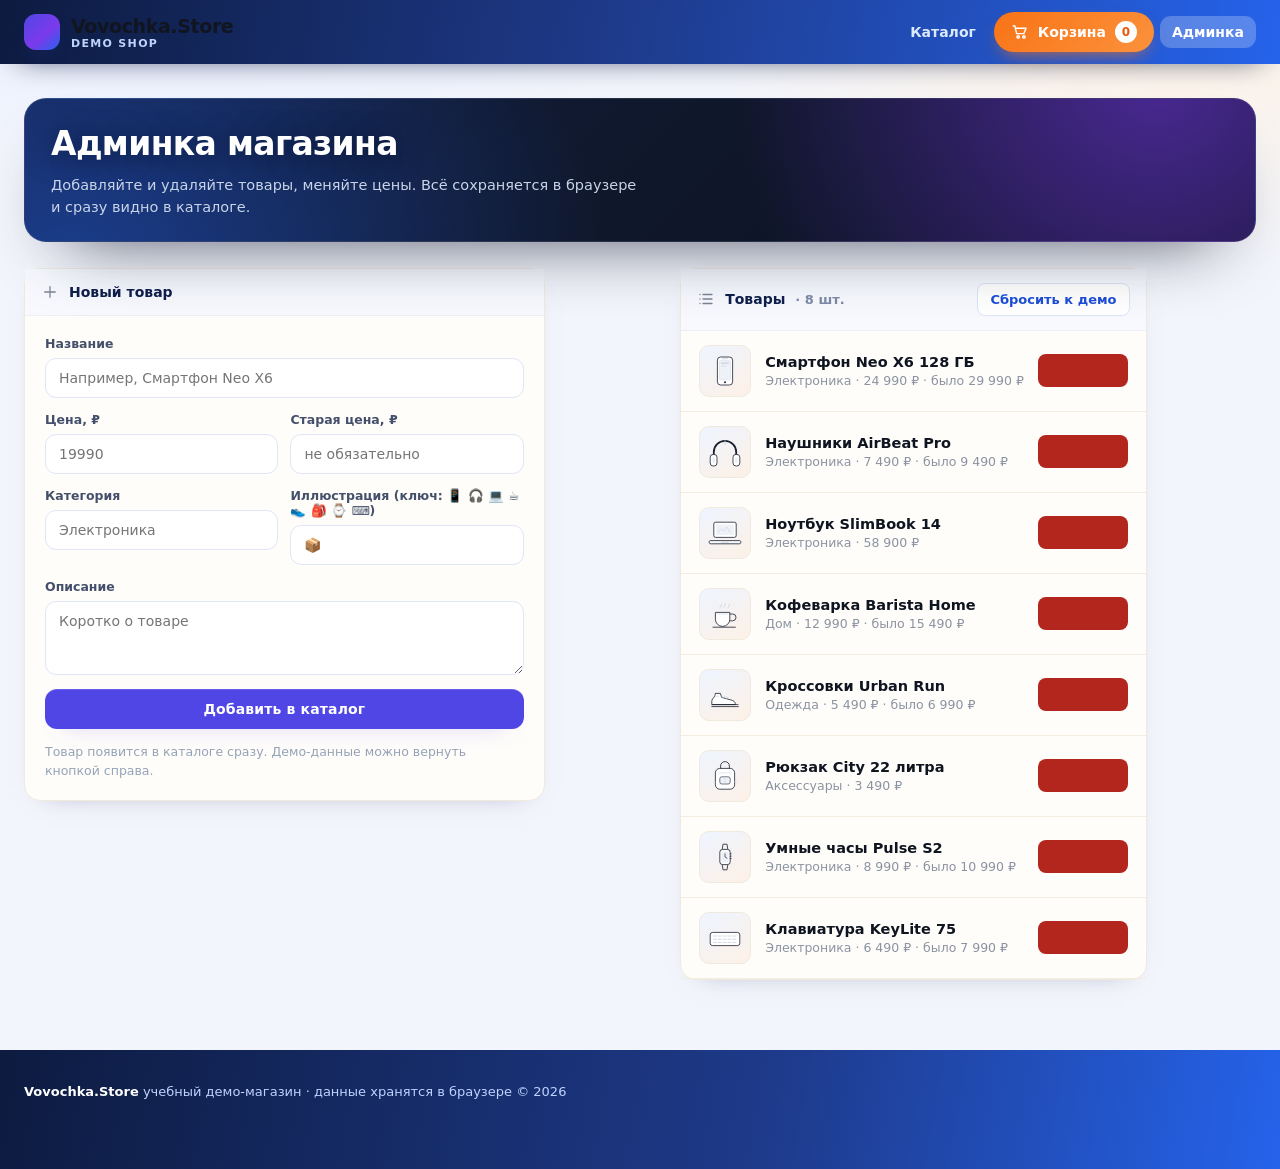
<file: admin.html>
<!DOCTYPE html>
<html lang="ru">
<head>
<meta charset="utf-8">
<meta name="viewport" content="width=device-width,initial-scale=1">
<title>Админка — Vovochka.Store</title>
<meta name="description" content="Админка демо-магазина: добавление и удаление товаров.">
<link rel="icon" href="favicon.svg" type="image/svg+xml">
<link rel="stylesheet" href="style.css?v=10">
</head>
<body>
<header class="top">
  <div class="top-in">
    <a class="logo" href="index.html">
      <span class="logo-mark">&#128717;</span>
      <span>Vovochka.Store<small>demo shop</small></span>
    </a>
    <nav class="nav">
      <a href="index.html" data-nav="index">Каталог</a>
      <a href="cart.html" class="cart-link" data-nav="cart" title="Перейти в корзину"><svg viewBox="0 0 24 24" width="18" height="18" fill="none" stroke="currentColor" stroke-width="1.9" stroke-linecap="round" stroke-linejoin="round" aria-hidden="true"><path d="M3 4h2.2l2.3 10.2h9.6L20 7H6.3"/><circle cx="9.6" cy="18.6" r="1.6"/><circle cx="17.2" cy="18.6" r="1.6"/></svg><span class="cart-t">Корзина</span> <span class="badge" data-cart-badge>0</span></a>
      <a href="admin.html" data-nav="admin">Админка</a>
    </nav>
  </div>
</header>

<main class="wrap">
  <section class="hero hero-sm">
    <h1>Админка магазина</h1>
    <p>Добавляйте и удаляйте товары, меняйте цены. Всё сохраняется в браузере и сразу видно в каталоге.</p>
  </section>
  <div class="admin-layout">
    <section class="panel">
      <div class="panel-head"><span class="ph-ico"><svg viewBox="0 0 24 24" width="18" height="18" fill="none" stroke="currentColor" stroke-width="1.7" stroke-linecap="round" stroke-linejoin="round" aria-hidden="true"><path d="M12 5v14M5 12h14"/></svg></span>Новый товар</div>
      <form class="form" id="addForm">
        <div class="field">
          <label for="f-name">Название</label>
          <input id="f-name" required maxlength="80" placeholder="Например, Смартфон Neo X6">
        </div>
        <div class="row2">
          <div class="field">
            <label for="f-price">Цена, ₽</label>
            <input id="f-price" type="number" min="1" step="1" required placeholder="19990">
          </div>
          <div class="field">
            <label for="f-old">Старая цена, ₽</label>
            <input id="f-old" type="number" min="0" step="1" placeholder="не обязательно">
          </div>
        </div>
        <div class="row2">
          <div class="field">
            <label for="f-cat">Категория</label>
            <input id="f-cat" maxlength="30" list="catList" placeholder="Электроника">
            <datalist id="catList"></datalist>
          </div>
          <div class="field">
            <label for="f-icon">Иллюстрация (ключ: 📱 🎧 💻 ☕ 👟 🎒 ⌚ ⌨)</label>
            <input id="f-icon" maxlength="4" placeholder="📦">
          </div>
        </div>
        <div class="field">
          <label for="f-desc">Описание</label>
          <textarea id="f-desc" maxlength="200" placeholder="Коротко о товаре"></textarea>
        </div>
        <button class="btn btn-primary" type="submit">Добавить в каталог</button>
        <div class="hint">Товар появится в каталоге сразу. Демо-данные можно вернуть кнопкой справа.</div>
      </form>
    </section>
    <section class="panel">
      <div class="panel-head">
        <span class="ph-ico"><svg viewBox="0 0 24 24" width="18" height="18" fill="none" stroke="currentColor" stroke-width="1.7" stroke-linecap="round" stroke-linejoin="round" aria-hidden="true"><path d="M8 6h12M8 12h12M8 18h12"/><path d="M4 6h.01M4 12h.01M4 18h.01"/></svg></span>Товары <span id="admCnt" class="cnt"></span>
        <button class="btn btn-ghost btn-sm" id="resetAll" style="margin-left:auto">Сбросить к демо</button>
      </div>
      <div id="adminList"></div>
    </section>
  </div>
</main>

<footer class="foot">
  <div class="foot-in">
    <strong>Vovochka.Store</strong>
    <span>учебный демо-магазин &middot; данные хранятся в браузере</span>
    <span style="margin-left:auto">&copy; <span id="year"></span></span>
  </div>
</footer>
<div class="toast" id="toast"></div>

<script src="art.js?v=4"></script>
<script>

var DB = {
  KP: 'shop_products_v1',
  KC: 'shop_cart_v1',
  KD: 'shop_promo_v1',
  DEFAULT: [
    {id:'p1',name:'Смартфон Neo X6 128 ГБ',desc:'Экран 6.5 дюйма, камера 50 Мп, батарея 5000 мАч, тёмно-синий.',price:24990,old:29990,cat:'Электроника',icon:'📱'},
    {id:'p2',name:'Наушники AirBeat Pro',desc:'Беспроводные, активное шумоподавление, до 30 часов работы.',price:7490,old:9490,cat:'Электроника',icon:'🎧'},
    {id:'p3',name:'Ноутбук SlimBook 14',desc:'Ryzen 5, 16 ГБ ОЗУ, SSD 512 ГБ, корпус 1.3 кг.',price:58900,old:0,cat:'Электроника',icon:'💻'},
    {id:'p4',name:'Кофеварка Barista Home',desc:'Капучинатор, 15 бар, капучино и латте за две минуты.',price:12990,old:15490,cat:'Дом',icon:'☕'},
    {id:'p5',name:'Кроссовки Urban Run',desc:'Дышащий верх, амортизация, размеры 38-45.',price:5490,old:6990,cat:'Одежда',icon:'👟'},
    {id:'p6',name:'Рюкзак City 22 литра',desc:'Водоотталкивающая ткань, отсек для ноутбука 15.6.',price:3490,old:0,cat:'Аксессуары',icon:'🎒'}
  ]
};
function lsRead(k, fb){
  try {
    var raw = localStorage.getItem(k);
    if (!raw) return fb;
    var v = JSON.parse(raw);
    return (v === null || v === undefined) ? fb : v;
  } catch (e) { return fb; }
}
function lsWrite(k, v){ try { localStorage.setItem(k, JSON.stringify(v)); } catch (e) {} }
function getProducts(){
  var p = lsRead(DB.KP, null);
  if (!p || !p.length || typeof p.slice !== 'function') { p = DB.DEFAULT.slice(); lsWrite(DB.KP, p); }
  return p;
}
function setProducts(list){ lsWrite(DB.KP, list); }
function getCart(){ var c = lsRead(DB.KC, {}); return (c && typeof c === 'object') ? c : {}; }
function setCart(c){ lsWrite(DB.KC, c); }
function cartCount(){ var c = getCart(), n = 0; for (var k in c) { n += (c[k] || 0); } return n; }
function money(n){ return new Intl.NumberFormat('ru-RU').format(Math.round(n)) + ' ₽'; }
function esc(s){
  return String(s === null || s === undefined ? '' : s).replace(/[&<>"']/g, function(m){
    return ({'&':'&amp;','<':'&lt;','>':'&gt;','"':'&quot;',"'":'&#39;'})[m];
  });
}
function byId(id){ var list = getProducts(); for (var i = 0; i < list.length; i++) { if (list[i].id === id) return list[i]; } return null; }
var _tt = null;
function toast(t){
  var el = document.getElementById('toast');
  if (!el) return;
  el.textContent = t;
  el.classList.add('show');
  clearTimeout(_tt);
  _tt = setTimeout(function(){ el.classList.remove('show'); }, 2100);
}
function paintBadge(){
  var n = cartCount();
  var els = document.querySelectorAll('[data-cart-badge]');
  for (var i = 0; i < els.length; i++) {
    els[i].textContent = n > 99 ? '99+' : String(n);
    els[i].style.display = n > 0 ? 'grid' : 'none';
  }
}
function footerYear(){ var y = document.getElementById('year'); if (y) y.textContent = new Date().getFullYear(); }
function markNav(page){
  var links = document.querySelectorAll('[data-nav]');
  for (var i = 0; i < links.length; i++) {
    if (links[i].getAttribute('data-nav') === page) links[i].className += ' active';
  }
}

function renderAdmin(){
  var list = getProducts(), cats = [], html = '';
  for (var i = 0; i < list.length; i++) {
    var p = list[i];
    if (p.cat && cats.indexOf(p.cat) < 0) cats.push(p.cat);
    html += '<div class="admin-row">' +
      '<div class="admin-ico">' + artSvg(p) + '</div>' +
      '<div>' +
        '<p class="admin-name">' + esc(p.name) + '</p>' +
        '<p class="admin-sub">' + esc(p.cat || 'без категории') + ' · ' + money(p.price) + (p.old ? ' · было ' + money(p.old) : '') + '</p>' +
      '</div>' +
      '<button class="btn btn-red btn-sm" data-del="' + esc(p.id) + '">Удалить</button>' +
    '</div>';
  }
  document.getElementById('adminList').innerHTML = html || '<div class="empty"><p>Товаров нет, добавьте первый.</p></div>';
  document.getElementById('admCnt').textContent = '· ' + list.length + ' шт.';
  document.getElementById('catList').innerHTML = cats.map(function(c){ return '<option value="' + esc(c) + '">'; }).join('');
  var dels = document.querySelectorAll('[data-del]');
  for (var d = 0; d < dels.length; d++) {
    dels[d].addEventListener('click', function(){
      var id = this.getAttribute('data-del');
      var arr = getProducts().filter(function(x){ return x.id !== id; });
      setProducts(arr);
      renderAdmin();
      toast('Товар удалён');
    });
  }
}
document.addEventListener('DOMContentLoaded', function(){
  markNav('admin');
  footerYear();
  renderAdmin();
  paintBadge();
  document.getElementById('addForm').addEventListener('submit', function(e){
    e.preventDefault();
    var name = document.getElementById('f-name').value.trim();
    var price = parseInt(document.getElementById('f-price').value, 10);
    var oldp = parseInt(document.getElementById('f-old').value || '0', 10) || 0;
    var cat = document.getElementById('f-cat').value.trim() || 'Разное';
    var icon = document.getElementById('f-icon').value.trim() || '📦';
    var desc = document.getElementById('f-desc').value.trim();
    if (!name || !price || price <= 0) { toast('Заполните название и цену'); return; }
    var arr = getProducts();
    arr.unshift({
      id: 'p' + Date.now(),
      name: name,
      desc: desc,
      price: price,
      old: oldp,
      cat: cat,
      icon: icon
    });
    setProducts(arr);
    this.reset();
    renderAdmin();
    toast('Товар добавлен в каталог');
  });
  document.getElementById('resetAll').addEventListener('click', function(){
    setProducts(DB.DEFAULT.slice());
    renderAdmin();
    toast('Демо-товары восстановлены');
  });
});

</script>
</body>
</html>
</file>
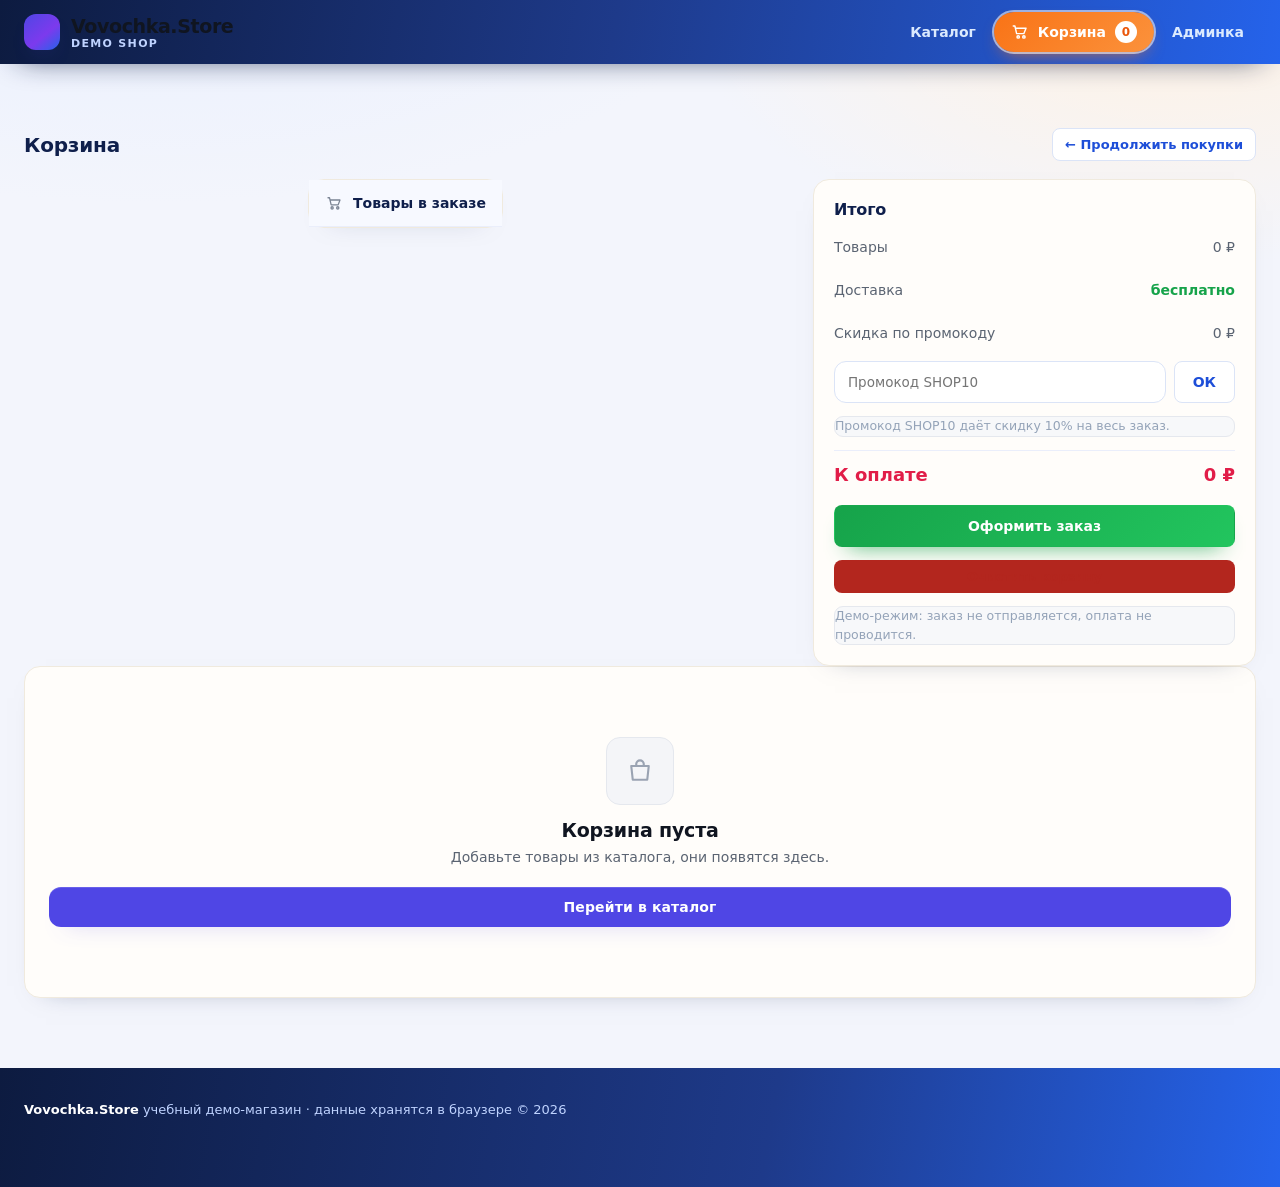
<file: cart.html>
<!DOCTYPE html>
<html lang="ru">
<head>
<meta charset="utf-8">
<meta name="viewport" content="width=device-width,initial-scale=1">
<title>Корзина — Vovochka.Store</title>
<meta name="description" content="Корзина демо-магазина: количество, скидка, сумма заказа.">
<link rel="icon" href="favicon.svg" type="image/svg+xml">
<link rel="stylesheet" href="style.css?v=10">
</head>
<body>
<header class="top">
  <div class="top-in">
    <a class="logo" href="index.html">
      <span class="logo-mark">&#128717;</span>
      <span>Vovochka.Store<small>demo shop</small></span>
    </a>
    <nav class="nav">
      <a href="index.html" data-nav="index">Каталог</a>
      <a href="cart.html" class="cart-link" data-nav="cart" title="Перейти в корзину"><svg viewBox="0 0 24 24" width="18" height="18" fill="none" stroke="currentColor" stroke-width="1.9" stroke-linecap="round" stroke-linejoin="round" aria-hidden="true"><path d="M3 4h2.2l2.3 10.2h9.6L20 7H6.3"/><circle cx="9.6" cy="18.6" r="1.6"/><circle cx="17.2" cy="18.6" r="1.6"/></svg><span class="cart-t">Корзина</span> <span class="badge" data-cart-badge>0</span></a>
      <a href="admin.html" data-nav="admin">Админка</a>
    </nav>
  </div>
</header>

<main class="wrap">
  <div class="toolbar">
    <h2>Корзина</h2>
    <a href="index.html" class="btn btn-ghost btn-sm" style="margin-left:auto">← Продолжить покупки</a>
  </div>
  <div id="filled" class="cart-layout" hidden>
    <section class="panel">
      <div class="panel-head"><span class="ph-ico"><svg viewBox="0 0 24 24" width="18" height="18" fill="none" stroke="currentColor" stroke-width="1.7" stroke-linecap="round" stroke-linejoin="round" aria-hidden="true"><path d="M4 5h2l2.2 9.5h9.3L20 8H7"/><circle cx="9.5" cy="18.5" r="1.5"/><circle cx="17" cy="18.5" r="1.5"/></svg></span>Товары в заказе</div>
      <div id="items"></div>
    </section>
    <aside class="panel summary">
      <div class="sum-title">Итого</div>
      <div class="sum-row"><span>Товары</span><span id="s-goods">0 ₽</span></div>
      <div class="sum-row"><span>Доставка</span><span class="free">бесплатно</span></div>
      <div class="sum-row"><span>Скидка по промокоду</span><span id="s-disc">0 ₽</span></div>
      <div class="promo">
        <input id="promo" placeholder="Промокод SHOP10">
        <button class="btn btn-ghost" id="promoBtn">ОК</button>
      </div>
      <div class="note" id="promoNote">Промокод SHOP10 даёт скидку 10% на весь заказ.</div>
      <div class="sum-row total"><span>К оплате</span><span id="s-total">0 ₽</span></div>
      <button class="btn btn-green" id="checkout">Оформить заказ</button>
      <button class="btn btn-red btn-sm" id="clear">Очистить корзину</button>
      <div class="note">Демо-режим: заказ не отправляется, оплата не проводится.</div>
    </aside>
  </div>
  <div id="empty" class="panel empty" hidden>
    <div class="big"><svg viewBox="0 0 24 24" width="30" height="30" fill="none" stroke="currentColor" stroke-width="1.7" stroke-linecap="round" stroke-linejoin="round" aria-hidden="true"><path d="M5 8h14l-1.2 11H6.2z"/><path d="M9 8V6.5a3 3 0 0 1 6 0V8"/></svg></div>
    <h3>Корзина пуста</h3>
    <p>Добавьте товары из каталога, они появятся здесь.</p>
    <a href="index.html" class="btn btn-primary">Перейти в каталог</a>
  </div>
</main>

<footer class="foot">
  <div class="foot-in">
    <strong>Vovochka.Store</strong>
    <span>учебный демо-магазин &middot; данные хранятся в браузере</span>
    <span style="margin-left:auto">&copy; <span id="year"></span></span>
  </div>
</footer>
<div class="toast" id="toast"></div>

<script src="art.js?v=4"></script>
<script>

var DB = {
  KP: 'shop_products_v1',
  KC: 'shop_cart_v1',
  KD: 'shop_promo_v1',
  DEFAULT: [
    {id:'p1',name:'Смартфон Neo X6 128 ГБ',desc:'Экран 6.5 дюйма, камера 50 Мп, батарея 5000 мАч, тёмно-синий.',price:24990,old:29990,cat:'Электроника',icon:'📱'},
    {id:'p2',name:'Наушники AirBeat Pro',desc:'Беспроводные, активное шумоподавление, до 30 часов работы.',price:7490,old:9490,cat:'Электроника',icon:'🎧'},
    {id:'p3',name:'Ноутбук SlimBook 14',desc:'Ryzen 5, 16 ГБ ОЗУ, SSD 512 ГБ, корпус 1.3 кг.',price:58900,old:0,cat:'Электроника',icon:'💻'},
    {id:'p4',name:'Кофеварка Barista Home',desc:'Капучинатор, 15 бар, капучино и латте за две минуты.',price:12990,old:15490,cat:'Дом',icon:'☕'},
    {id:'p5',name:'Кроссовки Urban Run',desc:'Дышащий верх, амортизация, размеры 38-45.',price:5490,old:6990,cat:'Одежда',icon:'👟'},
    {id:'p6',name:'Рюкзак City 22 литра',desc:'Водоотталкивающая ткань, отсек для ноутбука 15.6.',price:3490,old:0,cat:'Аксессуары',icon:'🎒'}
  ]
};
function lsRead(k, fb){
  try {
    var raw = localStorage.getItem(k);
    if (!raw) return fb;
    var v = JSON.parse(raw);
    return (v === null || v === undefined) ? fb : v;
  } catch (e) { return fb; }
}
function lsWrite(k, v){ try { localStorage.setItem(k, JSON.stringify(v)); } catch (e) {} }
function getProducts(){
  var p = lsRead(DB.KP, null);
  if (!p || !p.length || typeof p.slice !== 'function') { p = DB.DEFAULT.slice(); lsWrite(DB.KP, p); }
  return p;
}
function setProducts(list){ lsWrite(DB.KP, list); }
function getCart(){ var c = lsRead(DB.KC, {}); return (c && typeof c === 'object') ? c : {}; }
function setCart(c){ lsWrite(DB.KC, c); }
function cartCount(){ var c = getCart(), n = 0; for (var k in c) { n += (c[k] || 0); } return n; }
function money(n){ return new Intl.NumberFormat('ru-RU').format(Math.round(n)) + ' ₽'; }
function esc(s){
  return String(s === null || s === undefined ? '' : s).replace(/[&<>"']/g, function(m){
    return ({'&':'&amp;','<':'&lt;','>':'&gt;','"':'&quot;',"'":'&#39;'})[m];
  });
}
function byId(id){ var list = getProducts(); for (var i = 0; i < list.length; i++) { if (list[i].id === id) return list[i]; } return null; }
var _tt = null;
function toast(t){
  var el = document.getElementById('toast');
  if (!el) return;
  el.textContent = t;
  el.classList.add('show');
  clearTimeout(_tt);
  _tt = setTimeout(function(){ el.classList.remove('show'); }, 2100);
}
function paintBadge(){
  var n = cartCount();
  var els = document.querySelectorAll('[data-cart-badge]');
  for (var i = 0; i < els.length; i++) {
    els[i].textContent = n > 99 ? '99+' : String(n);
    els[i].style.display = n > 0 ? 'grid' : 'none';
  }
}
function footerYear(){ var y = document.getElementById('year'); if (y) y.textContent = new Date().getFullYear(); }
function markNav(page){
  var links = document.querySelectorAll('[data-nav]');
  for (var i = 0; i < links.length; i++) {
    if (links[i].getAttribute('data-nav') === page) links[i].className += ' active';
  }
}

function discountRate(){
  var code = String(lsRead(DB.KD, '')).toUpperCase();
  return code === 'SHOP10' ? 0.10 : 0;
}
function setQty(id, n){
  var c = getCart();
  if (n <= 0) { delete c[id]; } else { c[id] = n; }
  setCart(c);
  renderCart();
}
function renderCart(){
  var c = getCart(), ids = [];
  for (var k in c) { if (c[k] > 0 && byId(k)) ids.push(k); }
  var filled = document.getElementById('filled');
  var empty = document.getElementById('empty');
  if (!ids.length) { filled.hidden = true; empty.hidden = false; paintBadge(); return; }
  empty.hidden = true;
  filled.hidden = false;
  var goods = 0, html = '';
  for (var i = 0; i < ids.length; i++) {
    var id = ids[i], p = byId(id), qty = c[id];
    var sum = p.price * qty;
    goods += sum;
    html += '<div class="cart-item">' +
      '<div class="cart-thumb">' + artSvg(p) + '</div>' +
      '<div class="cart-info">' +
        '<p class="cart-name">' + esc(p.name) + '</p>' +
        '<p class="cart-meta">' + esc(p.cat || '') + ' · ' + money(p.price) + ' за шт.</p>' +
      '</div>' +
      '<div class="cart-right">' +
        '<div class="qty">' +
          '<button data-qty="' + esc(id) + '" data-dir="-1" aria-label="меньше">−</button>' +
          '<span>' + qty + '</span>' +
          '<button data-qty="' + esc(id) + '" data-dir="1" aria-label="больше">+</button>' +
        '</div>' +
        '<div class="item-sum">' + money(sum) + '</div>' +
        '<button class="link-remove" data-del="' + esc(id) + '">удалить</button>' +
      '</div>' +
    '</div>';
  }
  document.getElementById('items').innerHTML = html;
  var rate = discountRate();
  var disc = Math.round(goods * rate);
  document.getElementById('s-goods').textContent = money(goods);
  document.getElementById('s-disc').textContent = disc ? '−' + money(disc) : '0 ₽';
  document.getElementById('s-total').textContent = money(goods - disc);
  var note = document.getElementById('promoNote');
  if (rate > 0) {
    note.textContent = 'Промокод SHOP10 применён: скидка 10%';
    note.className = 'note ok';
  } else {
    note.textContent = 'Промокод SHOP10 даёт скидку 10% на весь заказ.';
    note.className = 'note';
  }
  var qs = document.querySelectorAll('[data-qty]');
  for (var q = 0; q < qs.length; q++) {
    qs[q].addEventListener('click', function(){
      var id = this.getAttribute('data-qty');
      var dir = parseInt(this.getAttribute('data-dir'), 10);
      setQty(id, (getCart()[id] || 0) + dir);
    });
  }
  var ds = document.querySelectorAll('[data-del]');
  for (var d = 0; d < ds.length; d++) {
    ds[d].addEventListener('click', function(){ setQty(this.getAttribute('data-del'), 0); });
  }
  paintBadge();
}
document.addEventListener('DOMContentLoaded', function(){
  markNav('cart');
  footerYear();
  renderCart();
  document.getElementById('promoBtn').addEventListener('click', function(){
    var v = (document.getElementById('promo').value || '').trim().toUpperCase();
    if (v === 'SHOP10') { lsWrite(DB.KD, 'SHOP10'); toast('Промокод применён: скидка 10%'); }
    else { lsWrite(DB.KD, ''); toast('Такого промокода нет'); }
    renderCart();
  });
  document.getElementById('clear').addEventListener('click', function(){
    setCart({});
    lsWrite(DB.KD, '');
    renderCart();
    toast('Корзина очищена');
  });
  document.getElementById('checkout').addEventListener('click', function(){
    var c = getCart(), has = false;
    for (var k in c) { if (c[k] > 0) has = true; }
    if (!has) { toast('Корзина пуста'); return; }
    var num = 'DEMO-' + Math.floor(100000 + Math.random() * 899999);
    setCart({});
    lsWrite(DB.KD, '');
    document.getElementById('promo').value = '';
    renderCart();
    toast('Заказ ' + num + ' оформлен. Спасибо!');
  });
});

</script>
</body>
</html>
</file>
<file: style.css>
:root{
  --ink:#0f172a;
  --ink-soft:#475569;
  --line:#e2e8f0;
  --bg:#f7f8fb;
  --card:#ffffff;
  --accent:#2f5df5;
  --accent-dark:#1d3fbf;
  --green:#12a05a;
  --red:#e11d48;
  --radius:18px;
  --shadow:0 18px 40px -24px rgba(15,23,42,.45);
  --shadow-hover:0 26px 52px -22px rgba(15,23,42,.5);
}
*{box-sizing:border-box}
html,body{margin:0;padding:0}
body{
  font-family:"Inter","Segoe UI",system-ui,-apple-system,"Helvetica Neue",Arial,sans-serif;
  background:var(--bg);
  color:var(--ink);
  -webkit-font-smoothing:antialiased;
  min-height:100vh;
  display:flex;flex-direction:column;
}
a{color:inherit;text-decoration:none}
img{max-width:100%}

/* ===== Header ===== */
.top{
  position:sticky;top:0;z-index:50;
  background:rgba(255,255,255,.86);
  backdrop-filter:blur(14px);
  border-bottom:1px solid var(--line);
}
.top-in{
  max-width:1140px;margin:0 auto;padding:14px 20px;
  display:flex;align-items:center;gap:22px;
}
.logo{display:flex;align-items:center;gap:11px;font-weight:800;font-size:19px;letter-spacing:-.02em}
.logo-mark{
  width:36px;height:36px;border-radius:11px;
  background:linear-gradient(140deg,var(--accent),#7c3aed);
  color:#fff;display:grid;place-items:center;font-size:17px;
  box-shadow:0 10px 20px -10px rgba(47,93,245,.9);
}
.logo small{display:block;font-size:11px;font-weight:600;color:var(--ink-soft);letter-spacing:.06em;text-transform:uppercase}
.nav{display:flex;gap:6px;margin-left:auto;align-items:center;flex-wrap:wrap}
.nav a{
  font-size:14px;font-weight:600;color:var(--ink-soft);
  padding:9px 14px;border-radius:11px;transition:.18s;
}
.nav a:hover{color:var(--ink);background:#eef2ff}
.nav a.active{color:var(--accent);background:#eef2ff}
.nav .cart-link{
  background:var(--ink);color:#fff;display:flex;align-items:center;gap:8px;
}
.nav .cart-link:hover{background:#1e293b;color:#fff}
.badge{
  background:var(--accent);color:#fff;font-size:11px;font-weight:800;
  min-width:19px;height:19px;border-radius:99px;display:grid;place-items:center;padding:0 5px;
}

/* ===== Hero ===== */
.wrap{max-width:1140px;margin:0 auto;padding:34px 20px 70px;width:100%;flex:1}
.hero{
  background:radial-gradient(120% 140% at 0% 0%,#1c2a6b 0%,#0f172a 55%,#0b1220 100%);
  color:#fff;border-radius:26px;padding:44px 40px;position:relative;overflow:hidden;
  box-shadow:var(--shadow);
}
.hero:after{
  content:"";position:absolute;right:-70px;top:-70px;width:280px;height:280px;border-radius:50%;
  background:radial-gradient(circle,rgba(124,58,237,.55),transparent 65%);
}
.hero:before{
  content:"";position:absolute;left:-60px;bottom:-90px;width:240px;height:240px;border-radius:50%;
  background:radial-gradient(circle,rgba(47,93,245,.45),transparent 65%);
}
.hero h1{font-size:clamp(26px,4.2vw,42px);line-height:1.1;margin:0 0 14px;letter-spacing:-.03em;position:relative}
.hero p{margin:0;color:#c9d3ea;font-size:16px;max-width:540px;line-height:1.55;position:relative}
.hero .chips{display:flex;gap:10px;flex-wrap:wrap;margin-top:24px;position:relative}
.chip{
  background:rgba(255,255,255,.1);border:1px solid rgba(255,255,255,.16);
  padding:8px 14px;border-radius:99px;font-size:13px;font-weight:600;
}

/* ===== Toolbar ===== */
.toolbar{display:flex;gap:12px;align-items:center;margin:30px 0 18px;flex-wrap:wrap}
.toolbar h2{font-size:20px;margin:0;letter-spacing:-.02em}
.search{
  margin-left:auto;display:flex;align-items:center;gap:9px;
  background:#fff;border:1px solid var(--line);border-radius:13px;padding:11px 14px;
  box-shadow:0 1px 2px rgba(15,23,42,.04);min-width:250px;
}
.search input{border:0;outline:0;font-size:14px;font-family:inherit;width:100%;background:transparent}

/* ===== Grid of products ===== */
.grid{display:grid;grid-template-columns:repeat(auto-fill,minmax(258px,1fr));gap:22px}
.card{
  background:var(--card);border:1px solid var(--line);border-radius:var(--radius);
  overflow:hidden;display:flex;flex-direction:column;transition:.22s;
  box-shadow:0 1px 2px rgba(15,23,42,.04);
}
.card:hover{transform:translateY(-4px);box-shadow:var(--shadow-hover);border-color:#d5ddea}
.card-img{
  aspect-ratio:4/3;display:grid;place-items:center;font-size:62px;
  background:linear-gradient(150deg,#eef2ff,#e0e7ff 55%,#f5f3ff);
  border-bottom:1px solid var(--line);
}
.card-body{padding:16px 17px 18px;display:flex;flex-direction:column;gap:9px;flex:1}
.card-tag{
  font-size:11px;font-weight:800;letter-spacing:.08em;text-transform:uppercase;color:var(--accent);
}
.card h3{margin:0;font-size:16.5px;line-height:1.32;letter-spacing:-.01em}
.card .desc{margin:0;font-size:13.5px;color:var(--ink-soft);line-height:1.5;flex:1}
.price-row{display:flex;align-items:center;justify-content:space-between;gap:12px;margin-top:4px}
.price{font-size:20px;font-weight:800;letter-spacing:-.02em}
.price s{font-size:13px;font-weight:600;color:#94a3b8;margin-right:7px}
.old{font-size:13px;font-weight:600;color:#94a3b8;text-decoration:line-through;margin-right:6px}

/* ===== Buttons ===== */
.btn{
  border:0;border-radius:12px;font-family:inherit;font-size:14px;font-weight:700;
  padding:12px 18px;cursor:pointer;transition:.16s;display:inline-flex;align-items:center;gap:8px;justify-content:center;
}
.btn-primary{background:var(--accent);color:#fff;box-shadow:0 12px 22px -14px rgba(47,93,245,.95)}
.btn-primary:hover{background:var(--accent-dark);transform:translateY(-1px)}
.btn-ink{background:var(--ink);color:#fff}
.btn-ink:hover{background:#1e293b}
.btn-ghost{background:#fff;border:1px solid var(--line);color:var(--ink)}
.btn-ghost:hover{border-color:#c7d2e4;background:#f8fafc}
.btn-green{background:var(--green);color:#fff}
.btn-green:hover{background:#0d8b4d}
.btn-red{background:#fff;color:var(--red);border:1px solid #fecdd3}
.btn-red:hover{background:#fff1f3}
.btn:disabled{opacity:.55;cursor:not-allowed;transform:none}
.btn-sm{padding:9px 13px;font-size:13px;border-radius:10px}

/* ===== Cart ===== */
.cart-layout{display:grid;grid-template-columns:1.55fr .9fr;gap:26px;align-items:start}
.panel{background:#fff;border:1px solid var(--line);border-radius:var(--radius);box-shadow:0 1px 2px rgba(15,23,42,.04)}
.panel-head{padding:18px 20px;border-bottom:1px solid var(--line);font-weight:700;font-size:15px;display:flex;align-items:center;gap:9px}
.cart-item{display:grid;grid-template-columns:74px 1fr auto;gap:16px;align-items:center;padding:16px 20px;border-bottom:1px solid var(--line)}
.cart-item:last-child{border-bottom:0}
.cart-thumb{
  width:74px;height:74px;border-radius:14px;display:grid;place-items:center;font-size:30px;
  background:linear-gradient(150deg,#eef2ff,#e0e7ff);
  border:1px solid var(--line);
}
.cart-name{font-weight:700;font-size:15px;margin:0 0 5px}
.cart-meta{font-size:13px;color:var(--ink-soft);margin:0}
.qty{display:flex;align-items:center;gap:0;border:1px solid var(--line);border-radius:11px;overflow:hidden;background:#fff}
.qty button{
  width:34px;height:34px;border:0;background:#fff;cursor:pointer;font-size:16px;font-weight:700;color:var(--ink-soft);
}
.qty button:hover{background:#eef2ff;color:var(--accent)}
.qty span{min-width:34px;text-align:center;font-size:14px;font-weight:700}
.cart-right{display:flex;flex-direction:column;align-items:flex-end;gap:9px}
.item-sum{font-weight:800;font-size:16px}
.link-remove{background:none;border:0;color:#94a3b8;font-size:12.5px;font-weight:600;cursor:pointer;padding:0;font-family:inherit}
.link-remove:hover{color:var(--red)}

.summary{padding:20px;display:flex;flex-direction:column;gap:13px;position:sticky;top:92px}
.sum-row{display:flex;justify-content:space-between;font-size:14px;color:var(--ink-soft)}
.sum-row.total{font-size:19px;font-weight:800;color:var(--ink);padding-top:13px;border-top:1px solid var(--line)}
.free{color:var(--green);font-weight:700}
.promo{display:flex;gap:8px}
.promo input{
  flex:1;border:1px solid var(--line);border-radius:11px;padding:11px 13px;font-size:13.5px;
  font-family:inherit;outline:0;
}
.promo input:focus{border-color:var(--accent)}
.note{font-size:12.5px;color:#94a3b8;line-height:1.5}

/* ===== Empty ===== */
.empty{padding:70px 24px;text-align:center;color:var(--ink-soft)}
.empty .big{font-size:52px;margin-bottom:14px}
.empty h3{margin:0 0 8px;color:var(--ink);font-size:19px}
.empty p{margin:0 0 22px;font-size:14px}

/* ===== Admin ===== */
.admin-layout{display:grid;grid-template-columns:.95fr 1.25fr;gap:26px;align-items:start}
.form{padding:20px;display:flex;flex-direction:column;gap:14px}
.field{display:flex;flex-direction:column;gap:7px}
.field label{font-size:13px;font-weight:700;color:var(--ink-soft)}
.field input,.field textarea,.field select{
  border:1px solid var(--line);border-radius:11px;padding:11px 13px;font-size:14px;font-family:inherit;outline:0;background:#fff;
}
.field input:focus,.field textarea:focus,.field select:focus{border-color:var(--accent);box-shadow:0 0 0 3px rgba(47,93,245,.12)}
.field textarea{resize:vertical;min-height:74px}
.row2{display:grid;grid-template-columns:1fr 1fr;gap:12px}
.hint{font-size:12.5px;color:#94a3b8;line-height:1.5}
.admin-row{
  display:grid;grid-template-columns:52px 1fr auto;gap:14px;align-items:center;
  padding:14px 18px;border-bottom:1px solid var(--line);
}
.admin-row:last-child{border-bottom:0}
.admin-ico{
  width:52px;height:52px;border-radius:12px;display:grid;place-items:center;font-size:24px;
  background:linear-gradient(150deg,#eef2ff,#e0e7ff);border:1px solid var(--line);
}
.admin-name{font-weight:700;font-size:14.5px;margin:0 0 3px}
.admin-sub{font-size:12.5px;color:var(--ink-soft);margin:0}
.toast{
  position:fixed;left:50%;bottom:28px;transform:translate(-50%,20px);
  background:var(--ink);color:#fff;padding:13px 22px;border-radius:13px;font-size:14px;font-weight:600;
  opacity:0;pointer-events:none;transition:.25s;z-index:99;box-shadow:0 20px 40px -18px rgba(15,23,42,.8);
}
.toast.show{opacity:1;transform:translate(-50%,0)}

/* ===== Footer ===== */
.foot{border-top:1px solid var(--line);background:#fff}
.foot-in{
  max-width:1140px;margin:0 auto;padding:24px 20px;display:flex;gap:16px;align-items:center;
  flex-wrap:wrap;font-size:13px;color:var(--ink-soft);
}
.foot-in strong{color:var(--ink)}

@media(max-width:880px){
  .cart-layout,.admin-layout{grid-template-columns:1fr}
  .summary{position:static}
  .hero{padding:34px 24px}
  .nav a{padding:8px 11px;font-size:13px}
  .logo small{display:none}
}
@media(max-width:520px){
  .top-in{padding:12px 14px;gap:12px}
  .wrap{padding:22px 14px 50px}
  .grid{grid-template-columns:1fr 1fr;gap:14px}
  .card-img{font-size:44px}
  .card-body{padding:12px 13px 14px}
  .card h3{font-size:14px}
  .card .desc{display:none}
  .search{margin-left:0;width:100%}
  .cart-item{grid-template-columns:56px 1fr;gap:12px}
  .cart-right{grid-column:1/-1;flex-direction:row;justify-content:space-between;align-items:center}
  .row2{grid-template-columns:1fr}
}

/* ===== Дополнительные элементы ===== */
.cnt{color:#94a3b8;font-weight:600;font-size:15px}
.sel{
  border:1px solid var(--line);border-radius:13px;padding:11px 13px;
  font-family:inherit;font-size:14px;background:#fff;outline:0;color:var(--ink);cursor:pointer;
}
.sel:focus{border-color:var(--accent);box-shadow:0 0 0 3px rgba(47,93,245,.12)}
.sum-title{font-weight:800;font-size:16px;letter-spacing:-.01em}
.note.ok{color:var(--green);font-weight:700}
.hero-sm{padding:30px 32px;margin-bottom:26px}
.hero-sm h1{font-size:clamp(22px,3vw,30px)}
.hero-sm p{font-size:14.5px;max-width:620px}
.cart-info{min-width:0}
@media(max-width:520px){
  .hero-sm{padding:24px 18px}
}

/* ==== RESTYLE V2 START ==== */
/* Строгий премиальный вид: ровная сетка, тонкие тени и бордеры, спокойные акценты */
:root{
  --ink:#101520;
  --ink-soft:#5b6472;
  --line:#e5e8ee;
  --bg:#f4f5f7;
  --card:#ffffff;
  --accent:#1d2532;
  --accent-dark:#0e1420;
  --green:#1a7a4c;
  --red:#b3261e;
  --radius:10px;
  --shadow:0 1px 2px rgba(16,21,32,.06);
  --shadow-hover:0 14px 30px -24px rgba(16,21,32,.6);
}
html,body{background:var(--bg);}
body{color:var(--ink);-webkit-font-smoothing:antialiased;text-rendering:optimizeLegibility;}
.wrap{max-width:1240px;}
a{color:inherit;}

/* --- шапка --- */
.top{background:rgba(255,255,255,.92);-webkit-backdrop-filter:saturate(180%) blur(10px);backdrop-filter:saturate(180%) blur(10px);border-bottom:1px solid var(--line);box-shadow:none;}
.top-in{gap:22px;}
.logo-mark{width:34px;height:34px;border-radius:9px;background:var(--accent);color:#fff;display:inline-flex;align-items:center;justify-content:center;box-shadow:none;font-size:0;letter-spacing:0;}
.logo-mark svg{stroke:#fff;width:19px;height:19px;}
.nav a{border-radius:8px;padding:8px 12px;transition:background .16s ease,color .16s ease;}
.nav a:hover{background:#f1f3f6;}
.nav a.active{background:#eef1f5;color:var(--ink);font-weight:600;}
.badge{background:#eef1f5;color:#3a4353;border:1px solid var(--line);box-shadow:none;font-weight:600;}

/* --- верхний баннер --- */
.hero{border-radius:12px;border:1px solid var(--line);background:linear-gradient(180deg,#fdfefe 0%,#f3f5f8 100%);box-shadow:0 1px 2px rgba(16,21,32,.05);padding:34px 34px 30px;}
.hero:before,.hero:after{display:none;}
.hero h1{font-size:clamp(23px,3vw,33px);letter-spacing:-.022em;margin:0 0 10px;line-height:1.18;}
.hero p{color:var(--ink-soft);max-width:64ch;margin:0;}
.hero .chips{gap:10px;margin-top:22px;flex-wrap:wrap;}
.chip{display:inline-flex;align-items:center;gap:9px;padding:9px 15px;border-radius:8px;background:#fff;border:1px solid var(--line);color:#3a4353;font-size:13px;font-weight:500;line-height:1.2;box-shadow:0 1px 1px rgba(16,21,32,.03);}
.chip svg{width:17px;height:17px;flex:0 0 17px;color:#7b8494;}

/* --- панель фильтров --- */
.toolbar{gap:14px;}
.toolbar h2{font-size:20px;letter-spacing:-.01em;}
.search{border-radius:9px;border:1px solid var(--line);background:#fff;box-shadow:none;display:flex;align-items:center;gap:8px;padding:0 12px;height:42px;}
.search input{height:40px;border:0;background:transparent;box-shadow:none;outline:none;}
.search-ico{display:inline-flex;color:#98a1b0;}
.sel{border-radius:9px;border:1px solid var(--line);background:#fff;box-shadow:none;height:42px;}
.cnt{color:#8b93a1;font-weight:500;font-size:13px;}

/* --- сетка товаров: ровные 4 колонки без дыр --- */
.grid{display:grid;grid-template-columns:repeat(4,minmax(0,1fr));gap:22px;align-items:stretch;}
.grid > *{min-width:0;}
@media (max-width:1180px){.grid{grid-template-columns:repeat(3,minmax(0,1fr));gap:18px;}}
@media (max-width:880px){.grid{grid-template-columns:repeat(2,minmax(0,1fr));gap:16px;}}
@media (max-width:520px){.grid{grid-template-columns:minmax(0,1fr);gap:14px;}}

/* --- карточка товара --- */
.card{display:flex;flex-direction:column;background:var(--card);border:1px solid var(--line);border-radius:12px;box-shadow:0 1px 2px rgba(16,21,32,.04);overflow:hidden;transition:border-color .18s ease,box-shadow .18s ease,transform .18s ease;}
.card:hover{transform:translateY(-2px);border-color:#d8dde6;box-shadow:var(--shadow-hover);}
.card-img{position:relative;aspect-ratio:4 / 3;height:auto;display:flex;align-items:center;justify-content:center;padding:16px;background:radial-gradient(120% 100% at 50% 0%,#ffffff 0%,#f1f3f7 100%);border-bottom:1px solid #eef1f5;border-radius:0;font-size:0;line-height:0;}
.card-img .art{width:100%;height:100%;display:flex;align-items:center;justify-content:center;}
.card-img svg{width:auto;height:100%;max-width:100%;filter:drop-shadow(0 8px 12px rgba(16,21,32,.10));}
.card-body{padding:16px 16px 18px;display:flex;flex-direction:column;gap:7px;flex:1;}
.card-tag{position:static;align-self:flex-start;display:block;font-size:11px;letter-spacing:.11em;text-transform:uppercase;font-weight:600;color:#9aa3b2;background:transparent;border:0;padding:0;border-radius:0;line-height:1;}
.card h3{font-size:15.5px;line-height:1.35;font-weight:650;color:#0f1520;letter-spacing:-.01em;margin:0;min-height:42px;display:-webkit-box;-webkit-line-clamp:2;-webkit-box-orient:vertical;overflow:hidden;}
.card .desc{font-size:13px;line-height:1.5;color:#6d7686;min-height:39px;margin:0;display:-webkit-box;-webkit-line-clamp:2;-webkit-box-orient:vertical;overflow:hidden;}
.price-row{margin-top:auto;padding-top:8px;display:flex;align-items:baseline;justify-content:space-between;gap:10px;}
.price{display:flex;align-items:baseline;gap:10px;font-size:21px;line-height:1.1;font-weight:700;letter-spacing:-.02em;color:#0f1520;}
.price s,.price .old{order:2;font-size:13px;font-weight:400;color:#a6aebc;text-decoration:line-through;text-decoration-thickness:1px;}
.card .btn{margin-top:12px;width:100%;}

/* --- кнопки: спокойные и инвертированные --- */
.btn{border-radius:8px;border:1px solid transparent;box-shadow:none;font-weight:600;font-size:14px;transition:background .16s ease,color .16s ease,border-color .16s ease;}
.btn-primary{background:var(--accent);color:#fff;box-shadow:none;}
.btn-primary:hover{background:var(--accent-dark);}
.card .btn-primary{background:#fff;color:#1d2532;border:1px solid #d9dee7;box-shadow:none;}
.card .btn-primary:hover{background:#1d2532;border-color:#1d2532;color:#fff;}
.btn-ink{background:#1d2532;color:#fff;box-shadow:none;}
.btn-ink:hover{background:#0e1420;}
.btn-ghost{background:#fff;border:1px solid var(--line);color:#3a4353;}
.btn-ghost:hover{background:#f6f7f9;border-color:#d8dde6;}
.btn-green{background:#1a7a4c;box-shadow:none;}
.btn-red{background:#b3261e;box-shadow:none;}
.btn-sm{padding:8px 12px;font-size:13px;}

/* --- корзина и панели --- */
.panel{border:1px solid var(--line);border-radius:12px;box-shadow:0 1px 2px rgba(16,21,32,.04);background:#fff;}
.panel-head{display:flex;align-items:center;gap:10px;font-size:14px;font-weight:600;letter-spacing:0;color:#3a4353;border-bottom:1px solid #eef1f5;padding:14px 16px;}
.ph-ico{display:inline-flex;color:#7b8494;}
.cart-thumb{width:64px;height:64px;border-radius:9px;border:1px solid #eef1f5;background:#f6f7fa;display:flex;align-items:center;justify-content:center;overflow:hidden;padding:6px;font-size:0;line-height:0;}
.cart-thumb .art{width:100%;height:100%;display:flex;align-items:center;justify-content:center;}
.cart-thumb svg{width:100%;height:100%;}
.cart-item{border-bottom:1px solid #f0f2f6;padding:14px 16px;align-items:center;gap:14px;}
.cart-name{font-weight:600;color:#0f1520;}
.cart-meta{color:#8b93a1;font-size:12.5px;}
.qty{border:1px solid var(--line);border-radius:8px;overflow:hidden;background:#fff;}
.qty button{background:#fff;border:0;color:#3a4353;}
.qty button:hover{background:#f4f5f8;}
.item-sum{font-weight:700;color:#0f1520;}
.link-remove{color:#98a1b0;font-size:12.5px;}
.link-remove:hover{color:#b3261e;}
.sum-row{padding:7px 0;}
.sum-row.total{border-top:1px solid var(--line);font-size:18px;font-weight:700;color:#0f1520;}
.note{background:#f7f8fa;border:1px solid var(--line);border-radius:9px;}
.promo input{border-radius:8px;border:1px solid var(--line);}
.empty .big{width:68px;height:68px;border-radius:14px;background:#f4f5f8;border:1px solid var(--line);display:flex;align-items:center;justify-content:center;color:#9aa3b2;margin:0 auto 14px;font-size:0;line-height:0;}
.empty h3{letter-spacing:-.01em;}

/* --- админка --- */
.admin-ico{width:52px;height:52px;border-radius:10px;border:1px solid #eef1f5;background:#f6f7fa;display:flex;align-items:center;justify-content:center;overflow:hidden;padding:5px;font-size:0;line-height:0;}
.admin-ico .art{width:100%;height:100%;display:flex;align-items:center;justify-content:center;}
.admin-ico svg{width:100%;height:100%;}
.admin-row{border-bottom:1px solid #f0f2f6;}
.admin-name{font-weight:600;color:#0f1520;}
.admin-sub{color:#8b93a1;font-size:12.5px;}
.field label{font-size:12.5px;font-weight:600;color:#5b6472;}
.field input,.field textarea,.field select{border-radius:8px;border:1px solid var(--line);background:#fff;box-shadow:none;}
.field input:focus,.field textarea:focus,.field select:focus{border-color:#c3cad6;box-shadow:0 0 0 3px rgba(29,37,50,.06);}
.toast{border-radius:10px;box-shadow:0 16px 34px -22px rgba(16,21,32,.65);}

/* --- подвал и внутренние баннеры --- */
.foot{border-top:1px solid var(--line);background:#fff;color:#8b93a1;}
.foot-in strong{color:#3a4353;}
.hero-sm{border-radius:12px;border:1px solid var(--line);background:linear-gradient(180deg,#fdfefe,#f4f6f9);box-shadow:none;padding:26px 26px 22px;}
.hero-sm h1{letter-spacing:-.02em;}
.cart-info{color:var(--ink-soft);font-size:13.5px;}
/* ==== RESTYLE V2 END ==== */

/* ===================================================================
   FIX V3 (2026-11-17) — три критических бага вёрстки
   1) контраст заголовка Hero, 2) горизонтальное переполнение,
   3) масштаб SVG-иллюстраций в карточках
   =================================================================== */

/* ---------- 2. Центрированный контейнер, без горизонтального скролла ---------- */
html,body{max-width:100%!important;overflow-x:hidden!important}
.top-in,.wrap,.foot-in{
  max-width:1280px!important;width:100%!important;
  margin-left:auto!important;margin-right:auto!important;
  padding-left:24px!important;padding-right:24px!important;
  box-sizing:border-box!important;
}
.wrap{padding-top:34px!important;padding-bottom:70px!important;flex:1}
.hero,.toolbar,.grid,.panel,.empty,.cart-layout{max-width:100%!important;box-sizing:border-box!important}

/* сетка строго 4 колонки внутри контейнера */
.grid{
  display:grid!important;
  grid-template-columns:repeat(4,minmax(0,1fr))!important;
  gap:22px!important;width:100%!important;
}
.card{min-width:0!important;max-width:100%!important}

/* поиск и селект не вылезают за контейнер */
.toolbar{display:flex!important;flex-wrap:wrap!important;align-items:center!important;gap:12px!important}
.toolbar h2{flex:0 0 auto}
.search{
  margin-left:auto!important;
  flex:1 1 260px!important;min-width:0!important;max-width:420px!important;
}
.search input{min-width:0!important;width:100%!important}
.sel{max-width:100%!important}

@media (max-width:1180px){.grid{grid-template-columns:repeat(3,minmax(0,1fr))!important}}
@media (max-width:880px){.grid{grid-template-columns:repeat(2,minmax(0,1fr))!important}}
@media (max-width:560px){
  .grid{grid-template-columns:minmax(0,1fr)!important}
  .top-in,.wrap,.foot-in{padding-left:16px!important;padding-right:16px!important}
  .search{flex:1 1 100%!important;max-width:100%!important}
}

/* ---------- 1. Контраст заголовка в Hero ---------- */
.hero{color:#0f172a!important}
.hero h1,.hero h1 *{
  color:#0F172A!important;
  text-shadow:none!important;
}
.hero p,.hero p *{color:#334155!important;text-shadow:none!important}
.hero .chip{
  background:#ffffff!important;
  border:1px solid #dbe3ee!important;
  color:#0f172a!important;
  box-shadow:0 1px 2px rgba(15,23,42,.06);
}
.hero .chip svg{stroke:#334155!important}

/* ---------- 3. Масштаб SVG-иллюстраций в карточках (−30…35%) ---------- */
.card-img{
  display:grid!important;
  place-items:center!important;
  padding:26px!important;
  overflow:hidden!important;
}
.card-img .art{
  width:100%!important;height:100%!important;
  max-width:96px!important;max-height:96px!important;
  display:flex!important;align-items:center!important;justify-content:center!important;
  margin:0 auto!important;
}
.card-img .art svg,
.card-img > svg{
  width:100%!important;height:100%!important;
  max-width:96px!important;max-height:96px!important;
  display:block!important;
}
.cart-thumb .art{max-width:44px!important;max-height:44px!important}
.cart-thumb .art svg{max-width:44px!important;max-height:44px!important}

/* ===================================================================
   FIX V4 (2026-11-17) — яркий современный магазин в духе Ozon / WB / DNS
   1) яркая шапка-градиент  2) цветные плашки категорий
   3) тёплые карточки с цветной тенью  4) оранжевые кнопки «В корзину»
   5) яркие цены и метка «СКИДКА»  6) живые акценты в корзине и админке
   =================================================================== */
:root{
  --v4-blue:#2563eb;
  --v4-blue-dark:#1d4ed8;
  --v4-navy:#0f1f4b;
  --v4-orange:#f97316;
  --v4-orange-2:#fb923c;
  --v4-red:#e11d48;
  --v4-green:#16a34a;
  --v4-card:#fffdfa;
  --v4-bg:#f3f5fc;
  --v4-line:#ece7f1;
}
html,body{background:#f3f5fc!important;background-image:radial-gradient(900px 420px at 12% -10%,#e8efff 0%,rgba(232,239,255,0) 70%),radial-gradient(700px 380px at 92% 0%,#fff2e3 0%,rgba(255,242,227,0) 70%)!important;background-repeat:no-repeat!important;background-attachment:fixed!important}

/* ---------- 5. Яркая шапка магазина ---------- */
.top{
  background:linear-gradient(100deg,#0d1b40 0%,#1e3a8a 48%,#2563eb 100%)!important;
  border-bottom:0!important;
  box-shadow:0 12px 30px -20px rgba(13,27,64,.95)!important;
  -webkit-backdrop-filter:none!important;backdrop-filter:none!important;
}
.top-in{padding-top:12px!important;padding-bottom:12px!important}
.logo,.logo span,.logo strong{color:#ffffff!important}
.logo small{color:#bfd3ff!important;letter-spacing:.12em!important}
.logo-mark{
  width:36px!important;height:36px!important;border-radius:12px!important;
  background:linear-gradient(140deg,#f97316,#fb923c)!important;
  box-shadow:0 10px 20px -10px rgba(249,115,22,.95)!important;
}
.logo-mark svg{stroke:#fff!important}
.nav a{color:#dbeafe!important;border-radius:11px!important;font-weight:600!important}
.nav a:hover{background:rgba(255,255,255,.16)!important;color:#fff!important}
.nav a.active{background:rgba(255,255,255,.24)!important;color:#fff!important;font-weight:700!important}
.nav .cart-link{
  background:linear-gradient(135deg,#f97316,#fb923c)!important;color:#fff!important;
  box-shadow:0 12px 22px -14px rgba(249,115,22,1)!important;
}
.nav .cart-link:hover{background:linear-gradient(135deg,#ea580c,#f97316)!important;color:#fff!important}
.badge{background:#ffffff!important;color:#1d4ed8!important;border:0!important;font-weight:800!important;box-shadow:none!important}

/* ---------- верхний баннер ---------- */
.hero{
  background:radial-gradient(130% 130% at 6% 0%,#3b82f6 0%,#4f46e5 48%,#7c3aed 100%)!important;
  border:0!important;border-radius:22px!important;
  box-shadow:0 28px 54px -30px rgba(79,70,229,.9)!important;
  color:#fff!important;
}
.hero:before,.hero:after{display:block!important;opacity:.5!important}
.hero h1,.hero h1 *{color:#ffffff!important;text-shadow:0 2px 18px rgba(10,20,60,.28)!important}
.hero p,.hero p *{color:#e6ebff!important;text-shadow:none!important}
.hero .chip{
  background:rgba(255,255,255,.18)!important;
  border:1px solid rgba(255,255,255,.34)!important;
  color:#ffffff!important;
  border-radius:99px!important;
  box-shadow:none!important;
  -webkit-backdrop-filter:blur(6px);backdrop-filter:blur(6px);
}
.hero .chip svg{stroke:#ffffff!important}
.hero .chip:nth-child(1){background:rgba(255,255,255,.22)!important}
.hero .chip:nth-child(2){background:rgba(255,214,165,.26)!important;border-color:rgba(255,214,165,.5)!important}
.hero .chip:nth-child(3){background:rgba(178,255,214,.2)!important;border-color:rgba(178,255,214,.45)!important}

/* ---------- поиск и фильтр ---------- */
.search{
  background:#fff!important;border:1px solid #dbe4f7!important;border-radius:13px!important;
  box-shadow:0 8px 20px -16px rgba(37,99,235,.9)!important;
}
.search:focus-within{border-color:#2563eb!important;box-shadow:0 0 0 3px rgba(37,99,235,.16)!important}
.search-ico{color:#2563eb!important}
.search input::placeholder{color:#9aa6bd}
.sel{
  border:1px solid #dbe4f7!important;border-radius:13px!important;
  font-weight:700!important;color:#1e3a8a!important;background:#fff!important;
}
.sel:focus{border-color:#2563eb!important;box-shadow:0 0 0 3px rgba(37,99,235,.16)!important}
.sel option{font-weight:600}
.sel option[value="Электроника"]{color:#1d4ed8}
.sel option[value="Дом"]{color:#15803d}
.sel option[value="Одежда"]{color:#b45309}
.sel option[value="Аксессуары"]{color:#7c3aed}
.toolbar h2{color:#0f1f4b!important}
.cnt{color:#7c8aa8!important;font-weight:700!important}

/* ---------- 2. Тёплые карточки с цветной тенью ---------- */
.card{
  background:var(--v4-card)!important;
  border:1px solid #f0eade!important;
  border-radius:16px!important;
  box-shadow:0 6px 16px -12px rgba(15,31,75,.35)!important;
  transition:transform .2s ease,box-shadow .2s ease,border-color .2s ease!important;
}
.card:hover{
  transform:translateY(-6px)!important;
  border-color:#bfd7ff!important;
  box-shadow:0 24px 46px -20px rgba(37,99,235,.48),0 10px 24px -16px rgba(249,115,22,.4)!important;
}
.card-img{
  background:linear-gradient(160deg,#eef4ff 0%,#fdf1e6 55%,#f6efff 100%)!important;
  border-bottom:1px solid #f3ecf9!important;
}
.card h3{color:#0f1f4b!important}
.card .desc{color:#5b6472!important}

/* ---------- 3. Цветные плашки категорий ---------- */
.card-tag{
  display:inline-flex!important;align-items:center!important;gap:6px!important;
  align-self:flex-start!important;width:auto!important;
  padding:5px 11px!important;border-radius:99px!important;
  font-size:10.5px!important;font-weight:800!important;letter-spacing:.07em!important;
  background:#eef1f8!important;color:#475569!important;
}
.card-tag:before{
  content:""!important;display:block!important;
  width:6px!important;height:6px!important;border-radius:50%!important;
  background:currentColor!important;
}
.card-tag[data-cat="Электроника"]{background:#e0edff!important;color:#1d4ed8!important}
.card-tag[data-cat="Дом"]{background:#dcfce7!important;color:#15803d!important}
.card-tag[data-cat="Одежда"]{background:#fef0d6!important;color:#b45309!important}
.card-tag[data-cat="Аксессуары"]{background:#f3e8ff!important;color:#7c3aed!important}

/* ---------- 4. Яркие цены, старая цена и метка скидки ---------- */
.price-row{
  display:flex!important;align-items:center!important;gap:9px!important;
  justify-content:flex-start!important;flex-wrap:wrap!important;
}
.price{
  color:#e11d48!important;
  font-size:22px!important;font-weight:900!important;letter-spacing:-.02em!important;
}
.price .old,.price s,.old{
  color:#9aa3b2!important;font-size:13px!important;font-weight:600!important;
  text-decoration:line-through!important;
}
.price-row:has(.old):after{
  content:"СКИДКА"!important;
  background:linear-gradient(135deg,#16a34a,#22c55e)!important;
  color:#fff!important;font-size:10px!important;font-weight:800!important;
  letter-spacing:.08em!important;padding:4px 9px!important;border-radius:99px!important;
  margin-left:auto!important;box-shadow:0 8px 16px -10px rgba(22,163,74,.9)!important;
}

/* ---------- 1. Яркая кнопка «В корзину» ---------- */
.btn-primary{
  background:linear-gradient(135deg,#f97316 0%,#fb923c 100%)!important;
  color:#fff!important;border-radius:13px!important;
  font-weight:800!important;letter-spacing:.01em!important;
  box-shadow:0 14px 24px -14px rgba(249,115,22,1)!important;
  width:100%!important;
}
.btn-primary:hover{
  background:linear-gradient(135deg,#ea580c 0%,#f97316 100%)!important;
  transform:translateY(-2px)!important;
  box-shadow:0 18px 28px -14px rgba(234,88,12,1)!important;
}
.btn-primary:active{transform:translateY(0)!important}
.btn-ink{background:linear-gradient(135deg,#1d4ed8,#2563eb)!important;box-shadow:0 12px 22px -14px rgba(29,78,216,1)!important}
.btn-ink:hover{background:linear-gradient(135deg,#1e40af,#1d4ed8)!important}
.btn-green{background:linear-gradient(135deg,#16a34a,#22c55e)!important;box-shadow:0 12px 22px -14px rgba(22,163,74,.95)!important}
.btn-green:hover{background:linear-gradient(135deg,#15803d,#16a34a)!important}
.btn-ghost{background:#fff!important;border:1px solid #dbe4f7!important;color:#1d4ed8!important;font-weight:700!important}
.btn-ghost:hover{background:#eff5ff!important;border-color:#bfd7ff!important}

/* ---------- корзина и админка ---------- */
.panel{
  background:var(--v4-card)!important;border:1px solid #f0eade!important;
  border-radius:16px!important;box-shadow:0 10px 26px -22px rgba(15,31,75,.5)!important;
}
.panel-head{background:#f7f9ff!important;border-bottom:1px solid #eaeefb!important;color:#0f1f4b!important}
.cart-item{border-bottom:1px solid #f2ece1!important}
.cart-thumb{background:linear-gradient(150deg,#eef4ff,#fdf1e6)!important;border:1px solid #f0eade!important;border-radius:14px!important}
.item-sum,.sum-row.total{color:#e11d48!important}
.sum-row.total{border-top:1px solid #eaeefb!important;font-weight:900!important}
.sum-title{color:#0f1f4b!important}
.free,.note.ok{color:#16a34a!important}
.qty{border:1px solid #dbe4f7!important;border-radius:12px!important}
.qty button:hover{background:#eff5ff!important;color:#2563eb!important}
.qty span{color:#0f1f4b!important}
.link-remove:hover{color:#e11d48!important}
.promo input{border:1px solid #dbe4f7!important;border-radius:12px!important}
.promo input:focus{border-color:#2563eb!important;box-shadow:0 0 0 3px rgba(37,99,235,.14)!important}
.field input,.field textarea,.field select{border:1px solid #dfe6f5!important;border-radius:11px!important;background:#fff!important}
.field input:focus,.field textarea:focus,.field select:focus{border-color:#2563eb!important;box-shadow:0 0 0 3px rgba(37,99,235,.14)!important}
.field label{color:#44506b!important}
.admin-ico{background:linear-gradient(150deg,#eef4ff,#fdf1e6)!important;border:1px solid #f0eade!important}
.admin-row{border-bottom:1px solid #f2ece1!important}
.hero-sm{
  background:radial-gradient(130% 140% at 5% 0%,#3b82f6 0%,#4f46e5 55%,#7c3aed 100%)!important;
  border:0!important;border-radius:18px!important;color:#fff!important;
  box-shadow:0 22px 46px -30px rgba(79,70,229,.9)!important;
}
.hero-sm h1,.hero-sm h1 *{color:#fff!important}
.hero-sm p,.hero-sm p *{color:#e6ebff!important}
.cart-info{color:#e6ebff!important}
.toast{background:linear-gradient(135deg,#1d4ed8,#2563eb)!important;border-radius:13px!important}

/* ---------- подвал ---------- */
.foot{
  background:linear-gradient(100deg,#0d1b40 0%,#1e3a8a 60%,#2563eb 100%)!important;
  border-top:0!important;
}
.foot-in{color:#bfd3ff!important}
.foot-in strong{color:#ffffff!important}

@media (max-width:560px){
  .price{font-size:20px!important}
  .hero .chip{font-size:12px!important;padding:8px 12px!important}
}

/* ===================== FIX V5: фото товаров, тёмный hero, сочные акценты ===================== */
:root{
  --indigo:#4f46e5;
  --indigo-dark:#4338ca;
  --violet:#7c3aed;
}

/* --- 4. Хедер и контент по одной ширине 1280 --- */
.top-in,
.wrap{
  max-width:1280px !important;
  margin-left:auto !important;
  margin-right:auto !important;
}
.top-in{
  padding-left:24px !important;
  padding-right:24px !important;
  gap:18px !important;
}

/* --- 1. Фото товаров вместо рисованных иконок --- */
.card-img{
  position:relative !important;
  aspect-ratio:1 / 1 !important;
  height:auto !important;
  min-height:0 !important;
  max-height:none !important;
  padding:0 !important;
  margin:0 !important;
  overflow:hidden !important;
  display:block !important;
  background:#f1f4fa !important;
  border-bottom:1px solid rgba(15,23,42,.06) !important;
}
.card-img .ph{
  position:absolute !important;
  inset:0 !important;
  z-index:1 !important;
  display:grid !important;
  place-items:center !important;
  font-size:60px !important;
  line-height:1 !important;
  opacity:.95 !important;
  background:linear-gradient(160deg,#eef4ff 0%,#f6f1ff 55%,#fdf3e8 100%) !important;
}
.card-img .pimg{
  position:absolute !important;
  inset:0 !important;
  z-index:2 !important;
  width:100% !important;
  height:100% !important;
  max-width:none !important;
  max-height:none !important;
  object-fit:cover !important;
  object-position:center !important;
  display:block !important;
  background:#f1f4fa !important;
  transition:transform .55s cubic-bezier(.2,.7,.2,1) !important;
}
.card:hover .card-img .pimg{
  transform:scale(1.06) !important;
}
.card-img .disc{
  position:absolute !important;
  top:12px !important;
  left:12px !important;
  z-index:3 !important;
  background:linear-gradient(135deg,#ef4444 0%,#f97316 100%) !important;
  color:#fff !important;
  font-weight:900 !important;
  font-size:12.5px !important;
  letter-spacing:.02em !important;
  padding:5px 10px !important;
  border-radius:10px !important;
  box-shadow:0 10px 20px -12px rgba(239,68,68,.95) !important;
  white-space:nowrap !important;
}
.card-img .disc.hit{
  background:linear-gradient(135deg,#4f46e5 0%,#7c3aed 100%) !important;
  box-shadow:0 10px 20px -12px rgba(79,70,229,.95) !important;
}

/* --- 2. Hero: глубокий тёмный фон с фиолетово-синим свечением --- */
.wrap .hero,
.hero{
  background-color:#0b1220 !important;
  background-image:
    radial-gradient(620px 620px at 92% -14%, rgba(124,58,237,.55) 0%, rgba(124,58,237,0) 68%),
    radial-gradient(760px 520px at 4% 112%, rgba(37,99,235,.45) 0%, rgba(37,99,235,0) 70%),
    linear-gradient(135deg,#131f42 0%,#0f172a 52%,#0a1120 100%) !important;
  color:#ffffff !important;
  border:1px solid rgba(148,163,184,.18) !important;
  border-radius:22px !important;
  box-shadow:0 34px 70px -42px rgba(8,15,35,.85) !important;
  overflow:hidden !important;
}
.hero::before,
.hero::after{
  content:none !important;
  display:none !important;
}
.wrap .hero h1,
.hero h1{
  color:#ffffff !important;
  text-shadow:0 2px 26px rgba(2,6,23,.5) !important;
  letter-spacing:-.02em !important;
}
.wrap .hero p,
.hero p{
  color:#c9d4e8 !important;
}
.hero .chips{ margin-top:20px !important; }
.hero .chip{
  background:rgba(15,23,42,.55) !important;
  border:1px solid rgba(148,163,184,.34) !important;
  color:#eaf0fb !important;
  border-radius:14px !important;
  padding:9px 15px !important;
  font-weight:600 !important;
  backdrop-filter:blur(10px) !important;
  -webkit-backdrop-filter:blur(10px) !important;
  box-shadow:0 12px 26px -20px rgba(2,6,23,.9) !important;
}
.hero .chip svg{ color:#a5b4fc !important; }
.hero .chips .chip:nth-child(1) svg{ color:#38bdf8 !important; }
.hero .chips .chip:nth-child(2) svg{ color:#a78bfa !important; }
.hero .chips .chip:nth-child(3) svg{ color:#34d399 !important; }

/* --- 3. Логотип и кнопки --- */
.logo-mark{
  background:linear-gradient(140deg,#4f46e5 0%,#7c3aed 58%,#2563eb 100%) !important;
  color:#fff !important;
  box-shadow:0 10px 22px -14px rgba(79,70,229,.9) !important;
}
.top .logo span{ color:var(--ink) !important; }
.btn-primary{
  background:var(--indigo) !important;
  background-image:none !important;
  color:#ffffff !important;
  border:0 !important;
  font-weight:800 !important;
  border-radius:12px !important;
  box-shadow:0 1px 0 rgba(255,255,255,.14) inset, 0 12px 22px -18px rgba(79,70,229,.75) !important;
  filter:none !important;
  transition:background-color .18s ease, transform .18s ease !important;
}
.btn-primary:hover{
  background:var(--indigo-dark) !important;
  background-image:none !important;
  box-shadow:0 1px 0 rgba(255,255,255,.16) inset, 0 14px 24px -20px rgba(67,56,202,.7) !important;
  transform:none !important;
}
/* ----- конец FIX V5 ----- */

/* --- FIX V5b: плашки преимуществ — тёмное стекло, акцентные иконки --- */
.hero .chips .chip,
.wrap .hero .chips .chip{
  background:rgba(15,23,42,.62) !important;
  border:1px solid rgba(148,163,184,.38) !important;
  color:#eaf0fb !important;
  backdrop-filter:blur(10px) !important;
  -webkit-backdrop-filter:blur(10px) !important;
  box-shadow:0 14px 28px -22px rgba(2,6,23,.95) !important;
}
.hero .chips .chip svg{ color:#a5b4fc !important; }
.hero .chips .chip:nth-child(1) svg{ color:#38bdf8 !important; }
.hero .chips .chip:nth-child(2) svg{ color:#a78bfa !important; }
.hero .chips .chip:nth-child(3) svg{ color:#34d399 !important; }
/* ----- конец FIX V5b ----- */

/* ===== FIX V9 CART: заметная корзина, тост с переходом, плавающая кнопка ===== */
.top .nav .cart-link,
.top .nav a.cart-link{
  display:inline-flex !important;
  align-items:center !important;
  gap:9px !important;
  padding:9px 17px !important;
  border-radius:999px !important;
  background:linear-gradient(135deg,#f97316 0%,#fb923c 100%) !important;
  color:#ffffff !important;
  font-weight:800 !important;
  border:0 !important;
  box-shadow:0 8px 18px -8px rgba(249,115,22,.85) !important;
  transition:transform .16s ease, box-shadow .16s ease !important;
}
.top .nav .cart-link:hover,
.top .nav a.cart-link:hover{
  transform:translateY(-1px) !important;
  box-shadow:0 12px 24px -10px rgba(249,115,22,.95) !important;
}
.top .nav .cart-link svg{ width:18px; height:18px; flex:0 0 auto; }
.top .nav .cart-link.active{ outline:2px solid rgba(255,255,255,.55) !important; }
.top .nav .cart-link .badge,
.top .nav .cart-link [data-cart-badge]{
  display:inline-grid !important;
  place-items:center !important;
  min-width:22px !important;
  height:22px !important;
  padding:0 6px !important;
  border-radius:999px !important;
  background:#ffffff !important;
  color:#ea580c !important;
  font-size:12px !important;
  font-weight:900 !important;
  line-height:1 !important;
}

/* тост с кнопкой перехода в корзину */
.toast{
  display:flex !important;
  align-items:center !important;
  gap:14px !important;
  padding:13px 16px !important;
  border-radius:16px !important;
  background:#0f172a !important;
  color:#f8fafc !important;
  box-shadow:0 22px 48px -22px rgba(2,6,23,.95) !important;
  border:1px solid rgba(148,163,184,.28) !important;
}
.toast .toast-go{
  display:inline-flex !important;
  align-items:center !important;
  gap:6px !important;
  padding:9px 15px !important;
  border-radius:11px !important;
  background:linear-gradient(135deg,#f97316 0%,#fb923c 100%) !important;
  color:#ffffff !important;
  font-weight:800 !important;
  text-decoration:none !important;
  white-space:nowrap !important;
}
.toast .toast-go:hover{ filter:brightness(1.06) !important; }

/* плавающая кнопка корзины */
.cart-fab{
  position:fixed !important;
  right:22px !important;
  bottom:22px !important;
  z-index:70 !important;
  display:none !important;
  align-items:center !important;
  gap:10px !important;
  padding:13px 20px !important;
  border-radius:999px !important;
  background:linear-gradient(135deg,#f97316 0%,#fb923c 100%) !important;
  color:#ffffff !important;
  font-weight:800 !important;
  font-size:15px !important;
  text-decoration:none !important;
  box-shadow:0 16px 34px -14px rgba(249,115,22,.95) !important;
  animation:fabIn .28s ease both;
}
.cart-fab.on{ display:inline-flex !important; }
.cart-fab svg{ width:22px; height:22px; }
.cart-fab .fab-n{
  display:inline-grid !important;
  place-items:center !important;
  min-width:24px !important;
  height:24px !important;
  padding:0 7px !important;
  border-radius:999px !important;
  background:#ffffff !important;
  color:#ea580c !important;
  font-size:13px !important;
  font-weight:900 !important;
}
.cart-fab .fab-s{ font-size:13px !important; font-weight:700 !important; opacity:.95 !important; }
@keyframes fabIn{ from{ opacity:0; transform:translateY(14px);} to{ opacity:1; transform:none;} }
@media (max-width:760px){
  .cart-fab{ right:12px !important; bottom:12px !important; padding:11px 15px !important; font-size:14px !important; }
  .cart-fab .fab-s{ display:none !important; }
  .top .nav .cart-link{ padding:8px 13px !important; gap:7px !important; }
}
/* ===== конец FIX V9 CART ===== */

/* ===== FIX V10 CENTER — первая страница строго по центру ===== */
html, body{
  display:block !important;
  width:100% !important;
  min-height:100vh !important;
  margin:0 !important;
  padding:0 !important;
  overflow-x:hidden !important;
}
.top, .foot{ width:100% !important; }
.top-in, .wrap, .foot-in{
  max-width:1280px !important;
  width:100% !important;
  margin-left:auto !important;
  margin-right:auto !important;
  padding-left:24px !important;
  padding-right:24px !important;
  box-sizing:border-box !important;
  display:flex !important;
  flex-wrap:wrap !important;
  align-items:center !important;
  gap:22px !important;
}
.wrap, .foot-in{
  display:block !important;
  flex:none !important;
  padding-top:34px !important;
  padding-bottom:70px !important;
}
.hero, .hero-sm, .toolbar, .grid, .panel, .empty, .cart-layout{
  max-width:100% !important;
  box-sizing:border-box !important;
  margin-left:auto !important;
  margin-right:auto !important;
}
.hero{ text-align:left !important; }
@media (max-width:760px){
  .top-in, .wrap, .foot-in{
    padding-left:16px !important;
    padding-right:16px !important;
  }
  .wrap{ padding-top:22px !important; padding-bottom:50px !important; }
}
/* ===== конец FIX V10 CENTER ===== */
</file>
